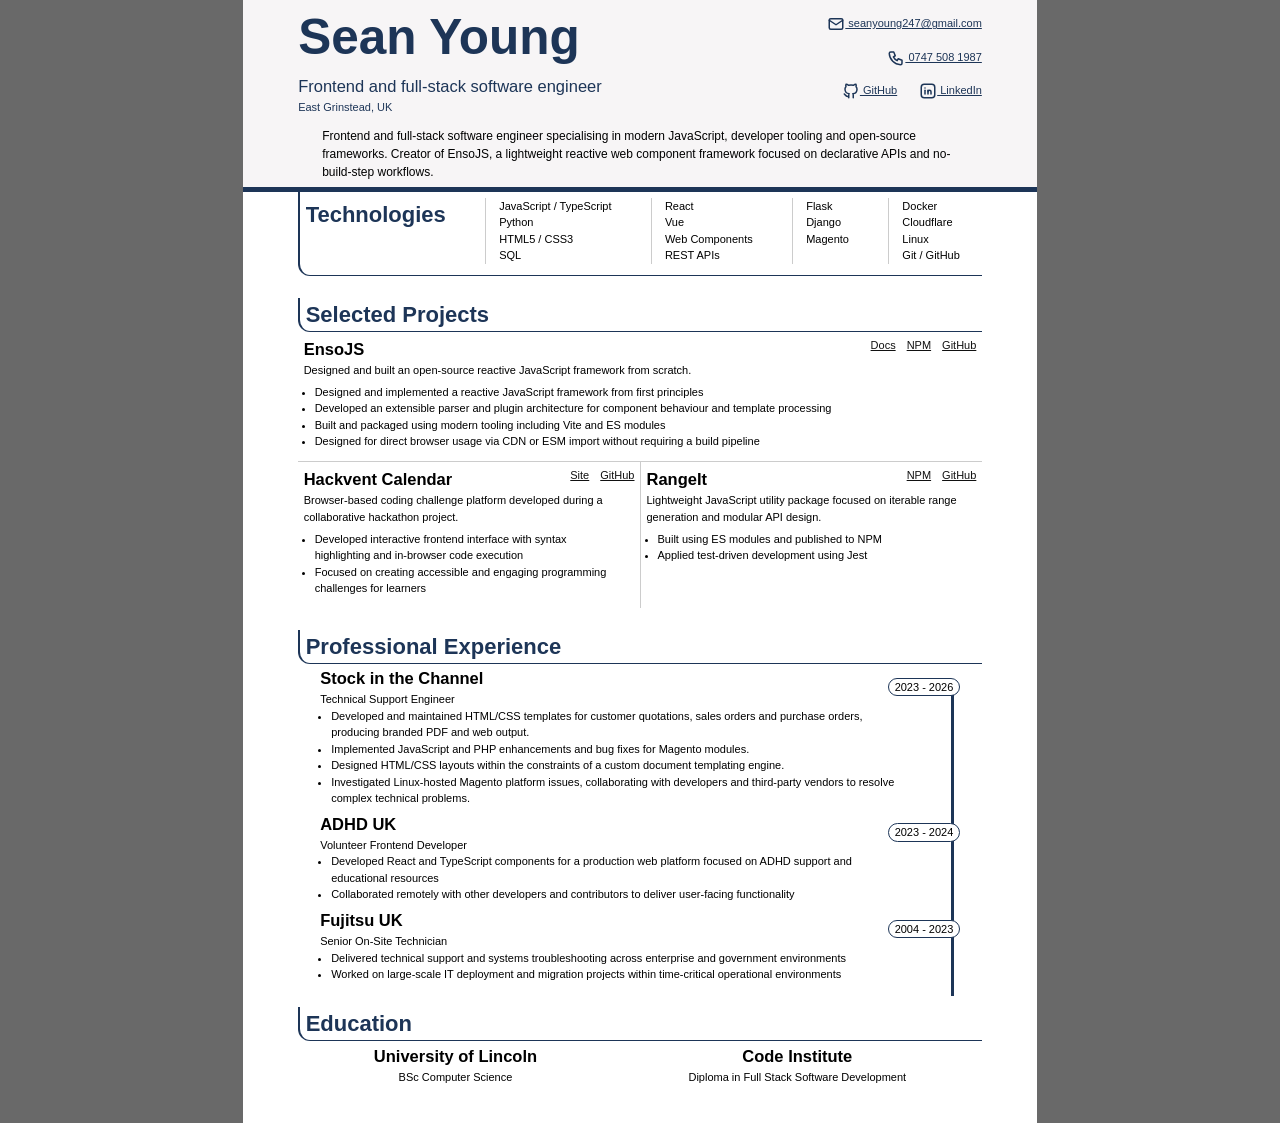
<file: sean-young-cv.html>
<!DOCTYPE html>
<html lang="en">
<head>
    <meta charset="UTF-8">
    <meta name="viewport" content="width=device-width, initial-scale=1.0">
    <link rel="stylesheet" href="./assets/styles/style.css">
    <title>Sean Young CV - 2026</title>
</head>
<body>
    <header>
        <section id="hero">
            <h1>Sean Young</h1>
            <p class="tagline">Frontend and full-stack software engineer</p>
            <p class="location">East Grinstead, UK</p>
        </section>
        <address id="contact">
            <a href="mailto:seanyoung247@gmail.com">
                <svg xmlns="http://www.w3.org/2000/svg" width="24" height="24" viewBox="0 0 24 24" fill="none" stroke="currentColor" stroke-width="2" stroke-linecap="round" stroke-linejoin="round">
                    <path stroke="none" d="M0 0h24v24H0z" fill="none" />
                    <path d="M3 7a2 2 0 0 1 2 -2h14a2 2 0 0 1 2 2v10a2 2 0 0 1 -2 2h-14a2 2 0 0 1 -2 -2v-10" />
                    <path d="M3 7l9 6l9 -6" />
                </svg> 
                seanyoung247@gmail.com
            </a>

            <a href="tel:07475081987">
                <svg xmlns="http://www.w3.org/2000/svg" width="24" height="24" viewBox="0 0 24 24" fill="none" stroke="currentColor" stroke-width="2" stroke-linecap="round" stroke-linejoin="round">
                    <path stroke="none" d="M0 0h24v24H0z" fill="none" />
                    <path d="M5 4h4l2 5l-2.5 1.5a11 11 0 0 0 5 5l1.5 -2.5l5 2v4a2 2 0 0 1 -2 2a16 16 0 0 1 -15 -15a2 2 0 0 1 2 -2" />
                </svg>
                0747 508 1987
            </a>

            <section class="social-media">
                <a href="https://github.com/seanyoung247">
                    <svg xmlns="http://www.w3.org/2000/svg" width="24" height="24" viewBox="0 0 24 24" fill="none" stroke="currentColor" stroke-width="2" stroke-linecap="round" stroke-linejoin="round">
                        <path stroke="none" d="M0 0h24v24H0z" fill="none" />
                        <path d="M9 19c-4.3 1.4 -4.3 -2.5 -6 -3m12 5v-3.5c0 -1 .1 -1.4 -.5 -2c2.8 -.3 5.5 -1.4 5.5 -6a4.6 4.6 0 0 0 -1.3 -3.2a4.2 4.2 0 0 0 -.1 -3.2s-1.1 -.3 -3.5 1.3a12.3 12.3 0 0 0 -6.2 0c-2.4 -1.6 -3.5 -1.3 -3.5 -1.3a4.2 4.2 0 0 0 -.1 3.2a4.6 4.6 0 0 0 -1.3 3.2c0 4.6 2.7 5.7 5.5 6c-.6 .6 -.6 1.2 -.5 2v3.5" />
                    </svg>
                    GitHub
                </a>

                <a href="https://www.linkedin.com/in/sean-young-b4957819a">
                    <svg xmlns="http://www.w3.org/2000/svg" width="24" height="24" viewBox="0 0 24 24" fill="none" stroke="currentColor" stroke-width="2" stroke-linecap="round" stroke-linejoin="round" class="icon icon-tabler icons-tabler-outline icon-tabler-brand-linkedin">
                        <path stroke="none" d="M0 0h24v24H0z" fill="none" />
                        <path d="M8 11v5" />
                        <path d="M8 8v.01" />
                        <path d="M12 16v-5" />
                        <path d="M16 16v-3a2 2 0 1 0 -4 0" />
                        <path d="M3 7a4 4 0 0 1 4 -4h10a4 4 0 0 1 4 4v10a4 4 0 0 1 -4 4h-10a4 4 0 0 1 -4 -4l0 -10" />
                    </svg>
                    LinkedIn
                </a>
            </section>
        </address>

    </header>
    <!-- <section id="lead"> -->
        <section id="summary">
            <p>
                Frontend and full-stack software engineer specialising in modern JavaScript, 
                developer tooling and open-source frameworks. Creator of EnsoJS, a lightweight 
                reactive web component framework focused on declarative APIs and no-build-step 
                workflows.
            </p>
        </section>
    <!-- </section> -->
    <main>
        <section id="body-section">

            <section id="technologies">
                <h2>Technologies</h2>

                <div class="technology-group">
                    <h3>Languages</h3>

                    <ul>
                        <li>JavaScript / TypeScript</li>
                        <li>Python</li>
                        <li>HTML5 / CSS3</li>
                        <li>SQL</li>
                    </ul>
                </div>

                <div class="technology-group">
                    <h3>Frontend</h3>

                    <ul>
                        <li>React</li>
                        <li>Vue</li>
                        <li>Web Components</li>
                        <li>REST APIs</li>
                    </ul>
                </div>

                <div class="technology-group optional">
                    <h3>Backend</h3>

                    <ul>
                        <li>Flask</li>
                        <li>Django</li>
                        <li>Magento</li>
                    </ul>
                </div>

                <div class="technology-group">
                    <h3>Tools and Platforms</h3>

                    <ul>
                        <li>Docker</li>
                        <li>Cloudflare</li>
                        <li>Linux</li>
                        <li>Git / GitHub</li>
                    </ul>
                </div>
            </section>

            <section id="projects">
                <h2>Selected Projects</h2>

                <article id="ensojs" class="project">

                    <header>
                        <h3>EnsoJS</h3>

                        <ul class="project-links">
                            <li>
                                <a href="https://ensojs.dev">
                                    Docs
                                </a>
                            </li>

                            <li>
                                <a href="https://www.npmjs.com/package/ensojs">
                                    NPM
                                </a>
                            </li>

                            <li>
                                <a href="https://github.com/seanyoung247/ensoJS">
                                    GitHub
                                </a>
                            </li>
                        </ul>
                    </header>

                    <p>
                        Designed and built an open-source reactive JavaScript 
                        framework from scratch.
                    </p>

                    <ul>
                        <li>
                            Designed and implemented a reactive JavaScript 
                            framework from first principles
                        </li>

                        <li>
                            Developed an extensible parser and plugin
                            architecture for component behaviour and
                            template processing
                        </li>

                        <li class="optional">
                            Built and packaged using modern tooling
                            including Vite and ES modules
                        </li>

                        <li>
                            Designed for direct browser usage via CDN
                            or ESM import without requiring a build
                            pipeline
                        </li>
                    </ul>

                </article>

                <article id="hackvent" class="project">

                    <header>
                        <h3>Hackvent Calendar</h3>

                        <ul class="project-links">
                            <li>
                                <a href="https://manni8436.github.io/hackvent-calendar">
                                    Site
                                </a>
                            </li>

                            <li>
                                <a href="https://github.com/manni8436/hackvent-calendar">
                                    GitHub
                                </a>
                            </li>
                        </ul>
                    </header>
                    <p>
                        Browser-based coding challenge platform developed
                        during a collaborative hackathon project.
                    </p>

                    <ul>
                        <li>
                            Developed interactive frontend interface with
                            syntax highlighting and in-browser code
                            execution
                        </li>

                        <li>
                            Focused on creating accessible and engaging
                            programming challenges for learners
                        </li>

                        <li class="optional">
                            Awarded first place in the Code Institute
                            Happy Holidays Hackathon
                        </li>
                    </ul>
                </article>

                <article id="rangeit" class="project">
                    <header>
                        <h3>RangeIt</h3>

                        <ul class="project-links">
                            <li>
                                <a href="https://www.npmjs.com/package/rangeit">
                                    NPM
                                </a>
                            </li>

                            <li>
                                <a href="https://github.com/seanyoung247/rangeit">
                                    GitHub
                                </a>
                            </li>
                        </ul>
                    </header>

                    <p>
                        Lightweight JavaScript utility package focused
                        on iterable range generation and modular API
                        design.
                    </p>

                    <ul>
                        <li>
                            Built using ES modules and published to NPM
                        </li>

                        <li>
                            Applied test-driven development using Jest
                        </li>
                    </ul>
                </article>
            </section>

            <section id="experience">
                <h2>Professional Experience</h2>

                <article class="experience-item">

                    <header>
                        <div class="role-first">
                            <h3>Technical Support Engineer</h3>
                            <p class="company">
                                Stock in the Channel
                            </p>
                        </div>
                        <div class="company-first">
                            <h3>Stock in the Channel</h3>
                            <p class="company">
                                Technical Support Engineer
                            </p>
                        </div>

                        <p class="date-range">
                            2023 - 2026
                        </p>
                    </header>

                    <ul>
                        <li>
                            Developed and maintained HTML/CSS templates for 
                            customer quotations, sales orders and purchase 
                            orders, producing branded PDF and web output.
                        </li>

                        <li>
                            Implemented JavaScript and PHP enhancements and bug 
                            fixes for Magento modules.
                        </li>

                        <li>
                            Designed HTML/CSS layouts within the constraints of a 
                            custom document templating engine.
                        </li>

                        <li>
                            Investigated Linux-hosted Magento platform issues, 
                            collaborating with developers and third-party vendors 
                            to resolve complex technical problems.
                        </li>
                        <li class="optional">
                            Proposed an improved JavaScript sandboxing approach for 
                            customer template scripting, drawing on experience from 
                            open-source framework development.
                        </li>
                    </ul>

                </article>

                <article class="experience-item">

                    <header>
                        <div class="role-first">
                            <h3>Volunteer Frontend Developer</h3>
                            <p class="company">
                                ADHD UK
                            </p>
                        </div>
                        <div class="company-first">
                            <h3>ADHD UK</h3>
                            <p class="company">
                                Volunteer Frontend Developer
                            </p>
                        </div>

                        <p class="date-range">
                            2023 - 2024
                        </p>
                    </header>

                    <ul>
                        <li>
                            Developed React and TypeScript components for
                            a production web platform focused on ADHD
                            support and educational resources
                        </li>

                        <li class="optional">
                            Worked on dashboard functionality, frontend
                            features, and UI improvements
                        </li>

                        <li class="optional">
                            Contributed to performance and usability
                            improvements across the platform
                        </li>

                        <li>
                            Collaborated remotely with other developers
                            and contributors to deliver user-facing
                            functionality
                        </li>
                    </ul>

                </article>

                <article class="experience-item">

                    <header>
                        <div class="role-first">
                            <h3>Senior On-Site Technician</h3>
                            <p class="company">
                                Fujitsu UK
                            </p>
                        </div>
                        <div class="company-first">
                            <h3>Fujitsu UK</h3>
                            <p class="company">
                                Senior On-Site Technician
                            </p>
                        </div>

                        <p class="date-range">
                            2004 - 2023
                        </p>
                    </header>

                    <ul>
                        <li>
                            Delivered technical support and systems
                            troubleshooting across enterprise and
                            government environments
                        </li>

                        <li>
                            Worked on large-scale IT deployment and
                            migration projects within time-critical
                            operational environments
                        </li>

                        <li class="optional">
                            Supported a wide range of hardware, software,
                            and networking systems across geographically
                            distributed sites
                        </li>

                        <li class="optional">
                            Collaborated with technical teams and
                            stakeholders to resolve operational and
                            infrastructure issues
                        </li>
                    </ul>

                </article>
            </section>

            <section id="education">
                <h2>Education</h2>

                <article class="education-item">

                    <header>
                        <h3>University of Lincoln</h3>
                        <p class="qualification">
                            BSc Computer Science
                        </p>
                    </header>

                </article>
                
                <article class="education-item">

                    <header>
                        <h3>Code Institute</h3>
                        <p class="qualification">
                            Diploma in Full Stack Software Development
                        </p>
                    </header>

                </article>

            </section>

        </section>
    </main>
</body>
</html>
</file>
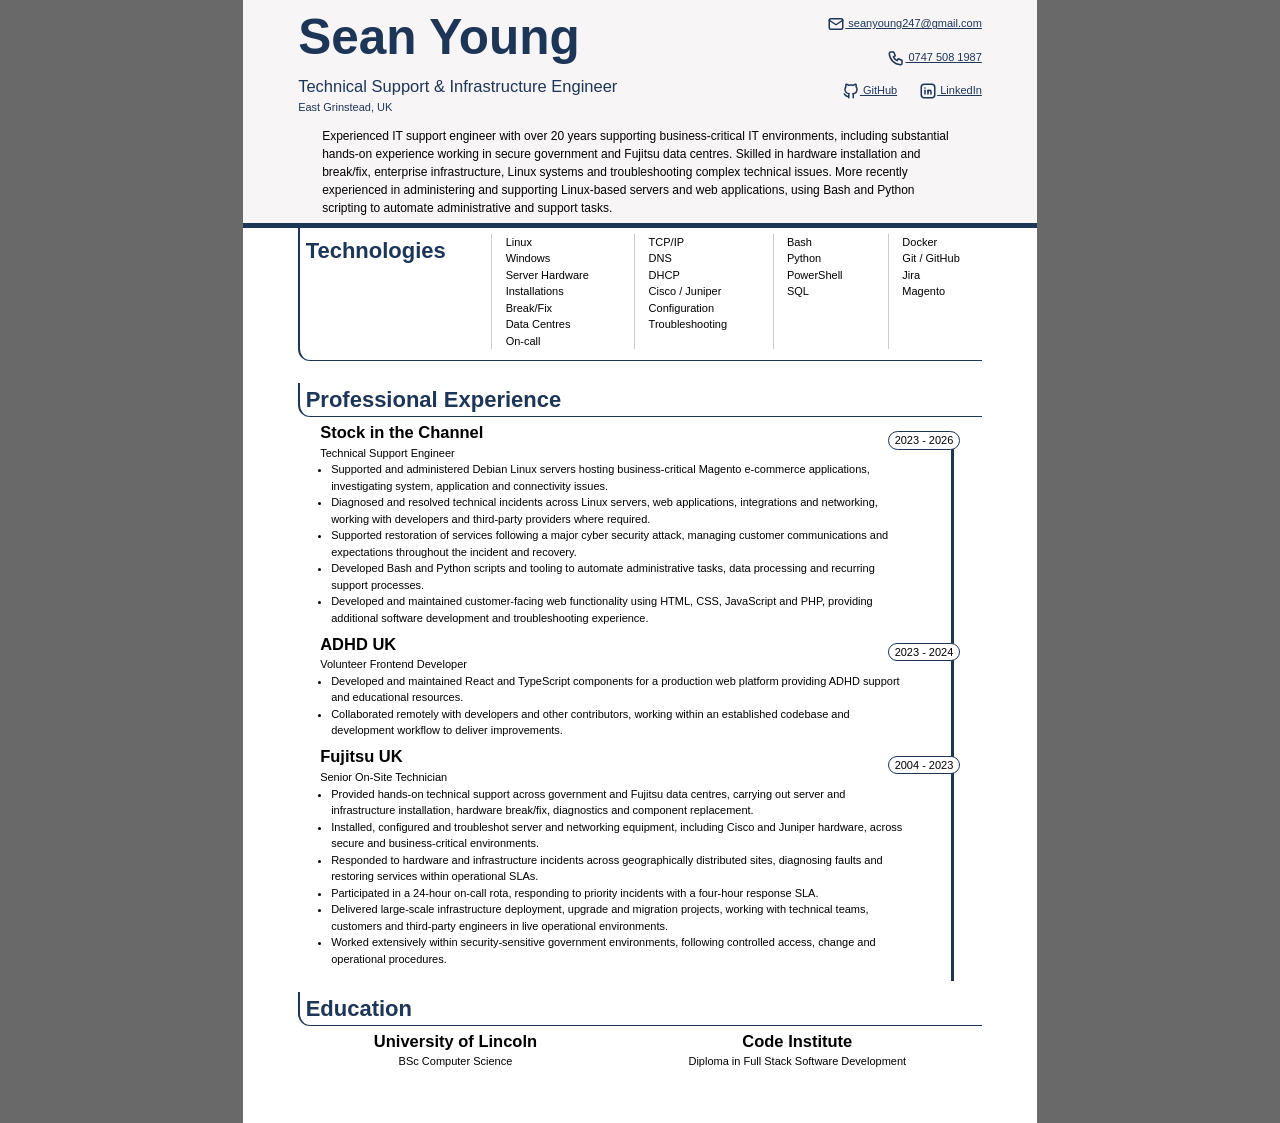
<file: flat-html/sean-young-cv infrasctructure.html>
<!DOCTYPE html>
<html lang="en">
<head>
    <meta charset="UTF-8">
    <meta name="viewport" content="width=device-width, initial-scale=1.0">
    <link rel="stylesheet" href="./assets/styles/style.css">
    <title>Sean Young CV - 2026</title>
</head>
<body>
    <header>
        <section id="hero">
            <h1>Sean Young</h1>
            <p class="tagline">Technical Support & Infrastructure Engineer</p>
            <p class="location">East Grinstead, UK</p>
        </section>
        <address id="contact">
            <a href="mailto:seanyoung247@gmail.com">
                <svg xmlns="http://www.w3.org/2000/svg" width="24" height="24" viewBox="0 0 24 24" fill="none" stroke="currentColor" stroke-width="2" stroke-linecap="round" stroke-linejoin="round">
                    <path stroke="none" d="M0 0h24v24H0z" fill="none" />
                    <path d="M3 7a2 2 0 0 1 2 -2h14a2 2 0 0 1 2 2v10a2 2 0 0 1 -2 2h-14a2 2 0 0 1 -2 -2v-10" />
                    <path d="M3 7l9 6l9 -6" />
                </svg> 
                seanyoung247@gmail.com
            </a>

            <a href="tel:07475081987">
                <svg xmlns="http://www.w3.org/2000/svg" width="24" height="24" viewBox="0 0 24 24" fill="none" stroke="currentColor" stroke-width="2" stroke-linecap="round" stroke-linejoin="round">
                    <path stroke="none" d="M0 0h24v24H0z" fill="none" />
                    <path d="M5 4h4l2 5l-2.5 1.5a11 11 0 0 0 5 5l1.5 -2.5l5 2v4a2 2 0 0 1 -2 2a16 16 0 0 1 -15 -15a2 2 0 0 1 2 -2" />
                </svg>
                0747 508 1987
            </a>

            <section class="social-media">
                <a href="https://github.com/seanyoung247">
                    <svg xmlns="http://www.w3.org/2000/svg" width="24" height="24" viewBox="0 0 24 24" fill="none" stroke="currentColor" stroke-width="2" stroke-linecap="round" stroke-linejoin="round">
                        <path stroke="none" d="M0 0h24v24H0z" fill="none" />
                        <path d="M9 19c-4.3 1.4 -4.3 -2.5 -6 -3m12 5v-3.5c0 -1 .1 -1.4 -.5 -2c2.8 -.3 5.5 -1.4 5.5 -6a4.6 4.6 0 0 0 -1.3 -3.2a4.2 4.2 0 0 0 -.1 -3.2s-1.1 -.3 -3.5 1.3a12.3 12.3 0 0 0 -6.2 0c-2.4 -1.6 -3.5 -1.3 -3.5 -1.3a4.2 4.2 0 0 0 -.1 3.2a4.6 4.6 0 0 0 -1.3 3.2c0 4.6 2.7 5.7 5.5 6c-.6 .6 -.6 1.2 -.5 2v3.5" />
                    </svg>
                    GitHub
                </a>

                <a href="https://www.linkedin.com/in/sean-young-b4957819a">
                    <svg xmlns="http://www.w3.org/2000/svg" width="24" height="24" viewBox="0 0 24 24" fill="none" stroke="currentColor" stroke-width="2" stroke-linecap="round" stroke-linejoin="round" class="icon icon-tabler icons-tabler-outline icon-tabler-brand-linkedin">
                        <path stroke="none" d="M0 0h24v24H0z" fill="none" />
                        <path d="M8 11v5" />
                        <path d="M8 8v.01" />
                        <path d="M12 16v-5" />
                        <path d="M16 16v-3a2 2 0 1 0 -4 0" />
                        <path d="M3 7a4 4 0 0 1 4 -4h10a4 4 0 0 1 4 4v10a4 4 0 0 1 -4 4h-10a4 4 0 0 1 -4 -4l0 -10" />
                    </svg>
                    LinkedIn
                </a>
            </section>
        </address>

    </header>
    <!-- <section id="lead"> -->
        <section id="summary">
            <p>
                Experienced IT support engineer with over 20 years supporting business-critical IT environments,
                including substantial hands-on experience working in secure government and Fujitsu data centres. Skilled
                in hardware installation and break/fix, enterprise infrastructure, Linux systems and troubleshooting
                complex technical issues. More recently experienced in administering and supporting Linux-based
                servers and web applications, using Bash and Python scripting to automate administrative and support tasks.
            </p>
        </section>
    <!-- </section> -->
    <main>
        <section id="body-section">

            <section id="technologies">
                <h2>Technologies</h2>

                <div class="technology-group">
                    <h3>Systems & Infrastructure</h3>

                    <ul>
                        <li>Linux</li>
                        <li>Windows</li>
                        <li>Server Hardware</li>
                        <li>Installations</li>
                        <li>Break/Fix</li>
                        <li>Data Centres</li>
                        <li>On-call</li>
                    </ul>
                </div>

                <div class="technology-group">
                    <h3>Networking</h3>

                    <ul>
                        <li>TCP/IP</li>
                        <li>DNS</li>
                        <li>DHCP</li>
                        <li>Cisco / Juniper</li>
                        <li>Configuration</li>
                        <li>Troubleshooting</li>
                    </ul>
                </div>

                <div class="technology-group">
                    <h3>Scripting & Automation</h3>

                    <ul>
                        <li>Bash</li>
                        <li>Python</li>
                        <li>PowerShell</li>
                        <li>SQL</li>
                    </ul>
                </div>

                <div class="technology-group">
                    <h3>Tools & Platforms</h3>

                    <ul>
                        <li>Docker</li>
                        <li>Git / GitHub</li>
                        <li>Jira</li>
                        <li>Magento</li>
                    </ul>
                </div>
            </section>

            <section id="experience">
                <h2>Professional Experience</h2>

                <article class="experience-item">

                    <header>
                        <div class="role-first">
                            <h3>Technical Support Engineer</h3>
                            <p class="company">
                                Stock in the Channel
                            </p>
                        </div>
                        <div class="company-first">
                            <h3>Stock in the Channel</h3>
                            <p class="company">
                                Technical Support Engineer
                            </p>
                        </div>

                        <p class="date-range">
                            2023 - 2026
                        </p>
                    </header>

                    <ul>
                        <li>
                            Supported and administered Debian Linux servers hosting business-critical
                            Magento e-commerce applications, investigating system, application and
                            connectivity issues.
                        </li>

                        <li>
                            Diagnosed and resolved technical incidents across Linux servers, web
                            applications, integrations and networking, working with developers and
                            third-party providers where required.
                        </li>

                        <li>
                            Supported restoration of services following a major cyber security attack,
                            managing customer communications and expectations throughout the incident
                            and recovery.
                        </li>

                        <li>
                            Developed Bash and Python scripts and tooling to automate administrative tasks,
                            data processing and recurring support processes.
                        </li>

                        <li>
                            Developed and maintained customer-facing web functionality using HTML, CSS,
                            JavaScript and PHP, providing additional software development and troubleshooting
                            experience.
                        </li>
                    </ul>

                </article>

                <article class="experience-item">

                    <header>
                        <div class="role-first">
                            <h3>Volunteer Frontend Developer</h3>
                            <p class="company">
                                ADHD UK
                            </p>
                        </div>
                        <div class="company-first">
                            <h3>ADHD UK</h3>
                            <p class="company">
                                Volunteer Frontend Developer
                            </p>
                        </div>

                        <p class="date-range">
                            2023 - 2024
                        </p>
                    </header>

                    <ul>
                        <li>
                            Developed and maintained React and TypeScript components for a production
                            web platform providing ADHD support and educational resources.
                        </li>

                        <li>
                            Collaborated remotely with developers and other contributors, working
                            within an established codebase and development workflow to deliver
                            improvements.
                        </li>
                    </ul>

                </article>

                <article class="experience-item">

                    <header>
                        <div class="role-first">
                            <h3>Senior On-Site Technician</h3>
                            <p class="company">
                                Fujitsu UK
                            </p>
                        </div>
                        <div class="company-first">
                            <h3>Fujitsu UK</h3>
                            <p class="company">
                                Senior On-Site Technician
                            </p>
                        </div>

                        <p class="date-range">
                            2004 - 2023
                        </p>
                    </header>

                    <ul>
                        <li>
                            Provided hands-on technical support across government and Fujitsu data
                            centres, carrying out server and infrastructure installation, hardware
                            break/fix, diagnostics and component replacement.
                        </li>

                        <li>
                            Installed, configured and troubleshot server and networking equipment,
                            including Cisco and Juniper hardware, across secure and business-critical
                            environments.
                        </li>

                        <li>
                            Responded to hardware and infrastructure incidents across geographically
                            distributed sites, diagnosing faults and restoring services within
                            operational SLAs.
                        </li>

                        <li>
                            Participated in a 24-hour on-call rota, responding to priority incidents
                            with a four-hour response SLA.
                        </li>

                        <li>
                            Delivered large-scale infrastructure deployment, upgrade and migration
                            projects, working with technical teams, customers and third-party engineers
                            in live operational environments.
                        </li>

                        <li>
                            Worked extensively within security-sensitive government environments,
                            following controlled access, change and operational procedures.
                        </li>
                    </ul>

                </article>
            </section>

            <section id="projects" style="display:none;">
                <h2>Selected Projects</h2>

                <article id="ensojs" class="project" style="border-left:none;">

                    <header>
                        <h3>EnsoJS</h3>

                        <ul class="project-links">
                            <li>
                                <a href="https://ensojs.dev">
                                    Docs
                                </a>
                            </li>

                            <li>
                                <a href="https://www.npmjs.com/package/ensojs">
                                    NPM
                                </a>
                            </li>

                            <li>
                                <a href="https://github.com/seanyoung247/ensoJS">
                                    GitHub
                                </a>
                            </li>
                        </ul>
                    </header>

                    <p>
                        Designed and built an open-source reactive JavaScript 
                        framework from scratch.
                    </p>

                    <ul>
                        <li>
                            Designed and implemented a reactive JavaScript 
                            framework from first principles
                        </li>

                        <li>
                            Developed an extensible parser and plugin
                            architecture for component behaviour and
                            template processing
                        </li>

                        <li>
                            Built and packaged using modern tooling
                            including Vite and ES modules
                        </li>

                        <li>
                            Designed for direct browser usage via CDN
                            or ESM import without requiring a build
                            pipeline
                        </li>
                    </ul>

                </article>

                <!--<article id="hackvent" class="project">

                    <header>
                        <h3>Hackvent Calendar</h3>

                        <ul class="project-links">
                            <li>
                                <a href="https://manni8436.github.io/hackvent-calendar">
                                    Site
                                </a>
                            </li>

                            <li>
                                <a href="https://github.com/manni8436/hackvent-calendar">
                                    GitHub
                                </a>
                            </li>
                        </ul>
                    </header>
                    <p>
                        Browser-based coding challenge platform developed
                        during a collaborative hackathon project.
                    </p>

                    <ul>
                        <li>
                            Developed interactive frontend interface with
                            syntax highlighting and in-browser code
                            execution
                        </li>

                        <li>
                            Focused on creating accessible and engaging
                            programming challenges for learners
                        </li>

                        <li class="optional">
                            Awarded first place in the Code Institute
                            Happy Holidays Hackathon
                        </li>
                    </ul>
                </article>-->

                <!--<article id="rangeit" class="project">
                    <header>
                        <h3>RangeIt</h3>

                        <ul class="project-links">
                            <li>
                                <a href="https://www.npmjs.com/package/rangeit">
                                    NPM
                                </a>
                            </li>

                            <li>
                                <a href="https://github.com/seanyoung247/rangeit">
                                    GitHub
                                </a>
                            </li>
                        </ul>
                    </header>

                    <p>
                        Lightweight JavaScript utility package focused
                        on iterable range generation and modular API
                        design.
                    </p>

                    <ul>
                        <li>
                            Built using ES modules and published to NPM
                        </li>

                        <li>
                            Applied test-driven development using Jest
                        </li>
                    </ul>
                </article>-->
            </section>

            <section id="education">
                <h2>Education</h2>

                <article class="education-item">

                    <header>
                        <h3>University of Lincoln</h3>
                        <p class="qualification">
                            BSc Computer Science
                        </p>
                    </header>

                </article>
                
                <article class="education-item">

                    <header>
                        <h3>Code Institute</h3>
                        <p class="qualification">
                            Diploma in Full Stack Software Development
                        </p>
                    </header>

                </article>

            </section>

        </section>
    </main>
</body>
</html>
</file>
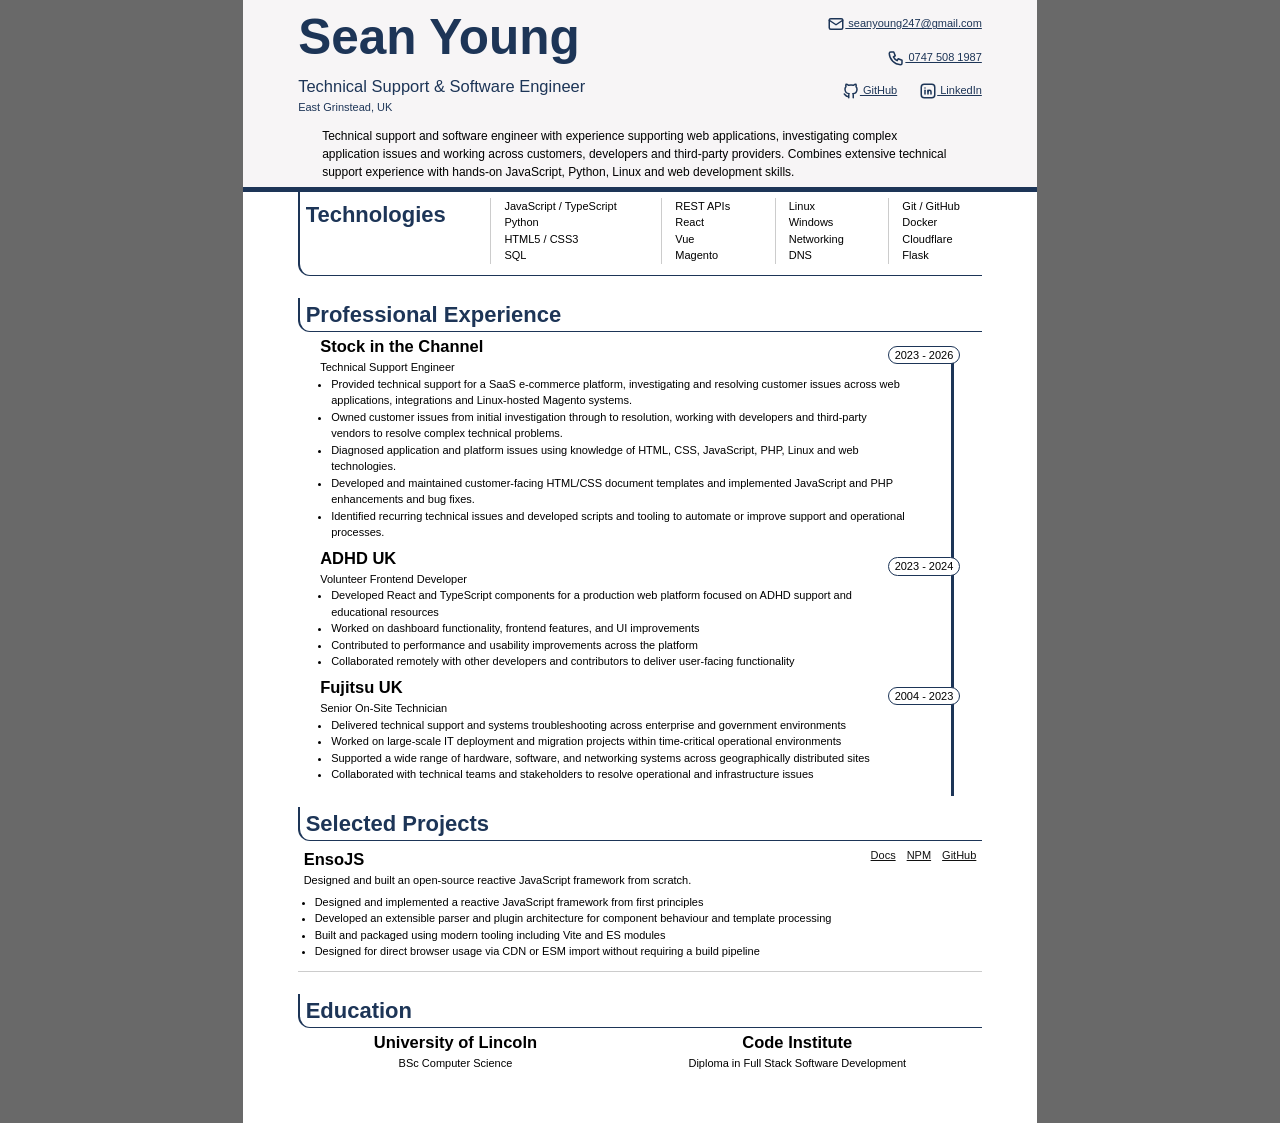
<file: flat-html/sean-young-cv support.html>
<!DOCTYPE html>
<html lang="en">
<head>
    <meta charset="UTF-8">
    <meta name="viewport" content="width=device-width, initial-scale=1.0">
    <link rel="stylesheet" href="./assets/styles/style.css">
    <title>Sean Young CV - 2026</title>
</head>
<body>
    <header>
        <section id="hero">
            <h1>Sean Young</h1>
            <p class="tagline">Technical Support & Software Engineer</p>
            <p class="location">East Grinstead, UK</p>
        </section>
        <address id="contact">
            <a href="mailto:seanyoung247@gmail.com">
                <svg xmlns="http://www.w3.org/2000/svg" width="24" height="24" viewBox="0 0 24 24" fill="none" stroke="currentColor" stroke-width="2" stroke-linecap="round" stroke-linejoin="round">
                    <path stroke="none" d="M0 0h24v24H0z" fill="none" />
                    <path d="M3 7a2 2 0 0 1 2 -2h14a2 2 0 0 1 2 2v10a2 2 0 0 1 -2 2h-14a2 2 0 0 1 -2 -2v-10" />
                    <path d="M3 7l9 6l9 -6" />
                </svg> 
                seanyoung247@gmail.com
            </a>

            <a href="tel:07475081987">
                <svg xmlns="http://www.w3.org/2000/svg" width="24" height="24" viewBox="0 0 24 24" fill="none" stroke="currentColor" stroke-width="2" stroke-linecap="round" stroke-linejoin="round">
                    <path stroke="none" d="M0 0h24v24H0z" fill="none" />
                    <path d="M5 4h4l2 5l-2.5 1.5a11 11 0 0 0 5 5l1.5 -2.5l5 2v4a2 2 0 0 1 -2 2a16 16 0 0 1 -15 -15a2 2 0 0 1 2 -2" />
                </svg>
                0747 508 1987
            </a>

            <section class="social-media">
                <a href="https://github.com/seanyoung247">
                    <svg xmlns="http://www.w3.org/2000/svg" width="24" height="24" viewBox="0 0 24 24" fill="none" stroke="currentColor" stroke-width="2" stroke-linecap="round" stroke-linejoin="round">
                        <path stroke="none" d="M0 0h24v24H0z" fill="none" />
                        <path d="M9 19c-4.3 1.4 -4.3 -2.5 -6 -3m12 5v-3.5c0 -1 .1 -1.4 -.5 -2c2.8 -.3 5.5 -1.4 5.5 -6a4.6 4.6 0 0 0 -1.3 -3.2a4.2 4.2 0 0 0 -.1 -3.2s-1.1 -.3 -3.5 1.3a12.3 12.3 0 0 0 -6.2 0c-2.4 -1.6 -3.5 -1.3 -3.5 -1.3a4.2 4.2 0 0 0 -.1 3.2a4.6 4.6 0 0 0 -1.3 3.2c0 4.6 2.7 5.7 5.5 6c-.6 .6 -.6 1.2 -.5 2v3.5" />
                    </svg>
                    GitHub
                </a>

                <a href="https://www.linkedin.com/in/sean-young-b4957819a">
                    <svg xmlns="http://www.w3.org/2000/svg" width="24" height="24" viewBox="0 0 24 24" fill="none" stroke="currentColor" stroke-width="2" stroke-linecap="round" stroke-linejoin="round" class="icon icon-tabler icons-tabler-outline icon-tabler-brand-linkedin">
                        <path stroke="none" d="M0 0h24v24H0z" fill="none" />
                        <path d="M8 11v5" />
                        <path d="M8 8v.01" />
                        <path d="M12 16v-5" />
                        <path d="M16 16v-3a2 2 0 1 0 -4 0" />
                        <path d="M3 7a4 4 0 0 1 4 -4h10a4 4 0 0 1 4 4v10a4 4 0 0 1 -4 4h-10a4 4 0 0 1 -4 -4l0 -10" />
                    </svg>
                    LinkedIn
                </a>
            </section>
        </address>

    </header>
    <!-- <section id="lead"> -->
        <section id="summary">
            <p>
                Technical support and software engineer with experience supporting web applications, 
                investigating complex application issues and working across customers, developers and 
                third-party providers. Combines extensive technical support experience with hands-on 
                JavaScript, Python, Linux and web development skills.
            </p>
            <!--<p>
                Experienced technical support engineer with a background in enterprise IT, SaaS 
                application support and software development. Skilled in troubleshooting complex 
                technical issues, supporting customers and stakeholders, Linux systems and web 
                technologies, with extensive experience working across business-critical and secure 
                environments.
            </p>-->
        </section>
    <!-- </section> -->
    <main>
        <section id="body-section">

            <section id="technologies">
                <h2>Technologies</h2>

                <div class="technology-group">
                    <h3>Languages</h3>

                    <ul>
                        <li>JavaScript / TypeScript</li>
                        <li>Python</li>
                        <li>HTML5 / CSS3</li>
                        <li>SQL</li>
                    </ul>
                </div>

                <div class="technology-group">
                    <h3>Applications & APIs</h3>

                    <ul>
                        <li>REST APIs</li>
                        <li>React</li>
                        <li>Vue</li>
                        <li>Magento</li>
                    </ul>
                </div>

                <div class="technology-group optional">
                    <h3>Systems</h3>

                    <ul>
                        <li>Linux</li>
                        <li>Windows</li>
                        <li>Networking</li>
                        <li>DNS</li>
                    </ul>
                </div>

                <div class="technology-group">
                    <h3>Tools and Platforms</h3>

                    <ul>
                        <li>Git / GitHub</li>
                        <li>Docker</li>
                        <li>Cloudflare</li>
                        <li>Flask</li>   
                    </ul>
                </div>
            </section>

            <section id="experience">
                <h2>Professional Experience</h2>

                <article class="experience-item">

                    <header>
                        <div class="role-first">
                            <h3>Technical Support Engineer</h3>
                            <p class="company">
                                Stock in the Channel
                            </p>
                        </div>
                        <div class="company-first">
                            <h3>Stock in the Channel</h3>
                            <p class="company">
                                Technical Support Engineer
                            </p>
                        </div>

                        <p class="date-range">
                            2023 - 2026
                        </p>
                    </header>

                    <ul>
                        <li>
                            Provided technical support for a SaaS e-commerce platform, 
                            investigating and resolving customer issues across web applications, 
                            integrations and Linux-hosted Magento systems.
                        </li>

                        <li>
                            Owned customer issues from initial investigation through to resolution, 
                            working with developers and third-party vendors to resolve complex technical 
                            problems.
                        </li>

                        <li>
                            Diagnosed application and platform issues using knowledge of HTML, CSS, 
                            JavaScript, PHP, Linux and web technologies.
                        </li>

                        <li>
                            Developed and maintained customer-facing HTML/CSS document templates and 
                            implemented JavaScript and PHP enhancements and bug fixes.
                        </li>
                        <li>
                            Identified recurring technical issues and developed scripts and tooling 
                            to automate or improve support and operational processes.
                        </li>
                    </ul>

                </article>

                <article class="experience-item">

                    <header>
                        <div class="role-first">
                            <h3>Volunteer Frontend Developer</h3>
                            <p class="company">
                                ADHD UK
                            </p>
                        </div>
                        <div class="company-first">
                            <h3>ADHD UK</h3>
                            <p class="company">
                                Volunteer Frontend Developer
                            </p>
                        </div>

                        <p class="date-range">
                            2023 - 2024
                        </p>
                    </header>

                    <ul>
                        <li>
                            Developed React and TypeScript components for
                            a production web platform focused on ADHD
                            support and educational resources
                        </li>

                        <li>
                            Worked on dashboard functionality, frontend
                            features, and UI improvements
                        </li>

                        <li>
                            Contributed to performance and usability
                            improvements across the platform
                        </li>

                        <li>
                            Collaborated remotely with other developers
                            and contributors to deliver user-facing
                            functionality
                        </li>
                    </ul>

                </article>

                <article class="experience-item">

                    <header>
                        <div class="role-first">
                            <h3>Senior On-Site Technician</h3>
                            <p class="company">
                                Fujitsu UK
                            </p>
                        </div>
                        <div class="company-first">
                            <h3>Fujitsu UK</h3>
                            <p class="company">
                                Senior On-Site Technician
                            </p>
                        </div>

                        <p class="date-range">
                            2004 - 2023
                        </p>
                    </header>

                    <ul>
                        <li>
                            Delivered technical support and systems
                            troubleshooting across enterprise and
                            government environments
                        </li>

                        <li>
                            Worked on large-scale IT deployment and
                            migration projects within time-critical
                            operational environments
                        </li>

                        <li>
                            Supported a wide range of hardware, software,
                            and networking systems across geographically
                            distributed sites
                        </li>

                        <li>
                            Collaborated with technical teams and
                            stakeholders to resolve operational and
                            infrastructure issues
                        </li>
                    </ul>

                </article>
            </section>

            <section id="projects">
                <h2>Selected Projects</h2>

                <article id="ensojs" class="project" style="border-left:none;">

                    <header>
                        <h3>EnsoJS</h3>

                        <ul class="project-links">
                            <li>
                                <a href="https://ensojs.dev">
                                    Docs
                                </a>
                            </li>

                            <li>
                                <a href="https://www.npmjs.com/package/ensojs">
                                    NPM
                                </a>
                            </li>

                            <li>
                                <a href="https://github.com/seanyoung247/ensoJS">
                                    GitHub
                                </a>
                            </li>
                        </ul>
                    </header>

                    <p>
                        Designed and built an open-source reactive JavaScript 
                        framework from scratch.
                    </p>

                    <ul>
                        <li>
                            Designed and implemented a reactive JavaScript 
                            framework from first principles
                        </li>

                        <li>
                            Developed an extensible parser and plugin
                            architecture for component behaviour and
                            template processing
                        </li>

                        <li class="optional">
                            Built and packaged using modern tooling
                            including Vite and ES modules
                        </li>

                        <li>
                            Designed for direct browser usage via CDN
                            or ESM import without requiring a build
                            pipeline
                        </li>
                    </ul>

                </article>

                <!--<article id="hackvent" class="project">

                    <header>
                        <h3>Hackvent Calendar</h3>

                        <ul class="project-links">
                            <li>
                                <a href="https://manni8436.github.io/hackvent-calendar">
                                    Site
                                </a>
                            </li>

                            <li>
                                <a href="https://github.com/manni8436/hackvent-calendar">
                                    GitHub
                                </a>
                            </li>
                        </ul>
                    </header>
                    <p>
                        Browser-based coding challenge platform developed
                        during a collaborative hackathon project.
                    </p>

                    <ul>
                        <li>
                            Developed interactive frontend interface with
                            syntax highlighting and in-browser code
                            execution
                        </li>

                        <li>
                            Focused on creating accessible and engaging
                            programming challenges for learners
                        </li>

                        <li class="optional">
                            Awarded first place in the Code Institute
                            Happy Holidays Hackathon
                        </li>
                    </ul>
                </article>-->

                <!--<article id="rangeit" class="project">
                    <header>
                        <h3>RangeIt</h3>

                        <ul class="project-links">
                            <li>
                                <a href="https://www.npmjs.com/package/rangeit">
                                    NPM
                                </a>
                            </li>

                            <li>
                                <a href="https://github.com/seanyoung247/rangeit">
                                    GitHub
                                </a>
                            </li>
                        </ul>
                    </header>

                    <p>
                        Lightweight JavaScript utility package focused
                        on iterable range generation and modular API
                        design.
                    </p>

                    <ul>
                        <li>
                            Built using ES modules and published to NPM
                        </li>

                        <li>
                            Applied test-driven development using Jest
                        </li>
                    </ul>
                </article>-->
            </section>

            <section id="education">
                <h2>Education</h2>

                <article class="education-item">

                    <header>
                        <h3>University of Lincoln</h3>
                        <p class="qualification">
                            BSc Computer Science
                        </p>
                    </header>

                </article>
                
                <article class="education-item">

                    <header>
                        <h3>Code Institute</h3>
                        <p class="qualification">
                            Diploma in Full Stack Software Development
                        </p>
                    </header>

                </article>

            </section>

        </section>
    </main>
</body>
</html>
</file>
<file: assets/styles/style.css>
@import url(./vars.css);

@import url(./reset.css);
@import url(./base.css);

@import url(./header.css);
@import url(./tech/callout.css);
@import url(./projects/main.css);
@import url(./experience/main.css);
@import url(./education/main.css);

@import url(./print.css);
</file>
<file: flat-html/assets/styles/style.css>
@import url(./vars.css);

@import url(./reset.css);
@import url(./base.css);

@import url(./header.css);
@import url(./tech/callout.css);
@import url(./projects/main.css);
@import url(./experience/main.css);
@import url(./education/main.css);

@import url(./print.css);
</file>
